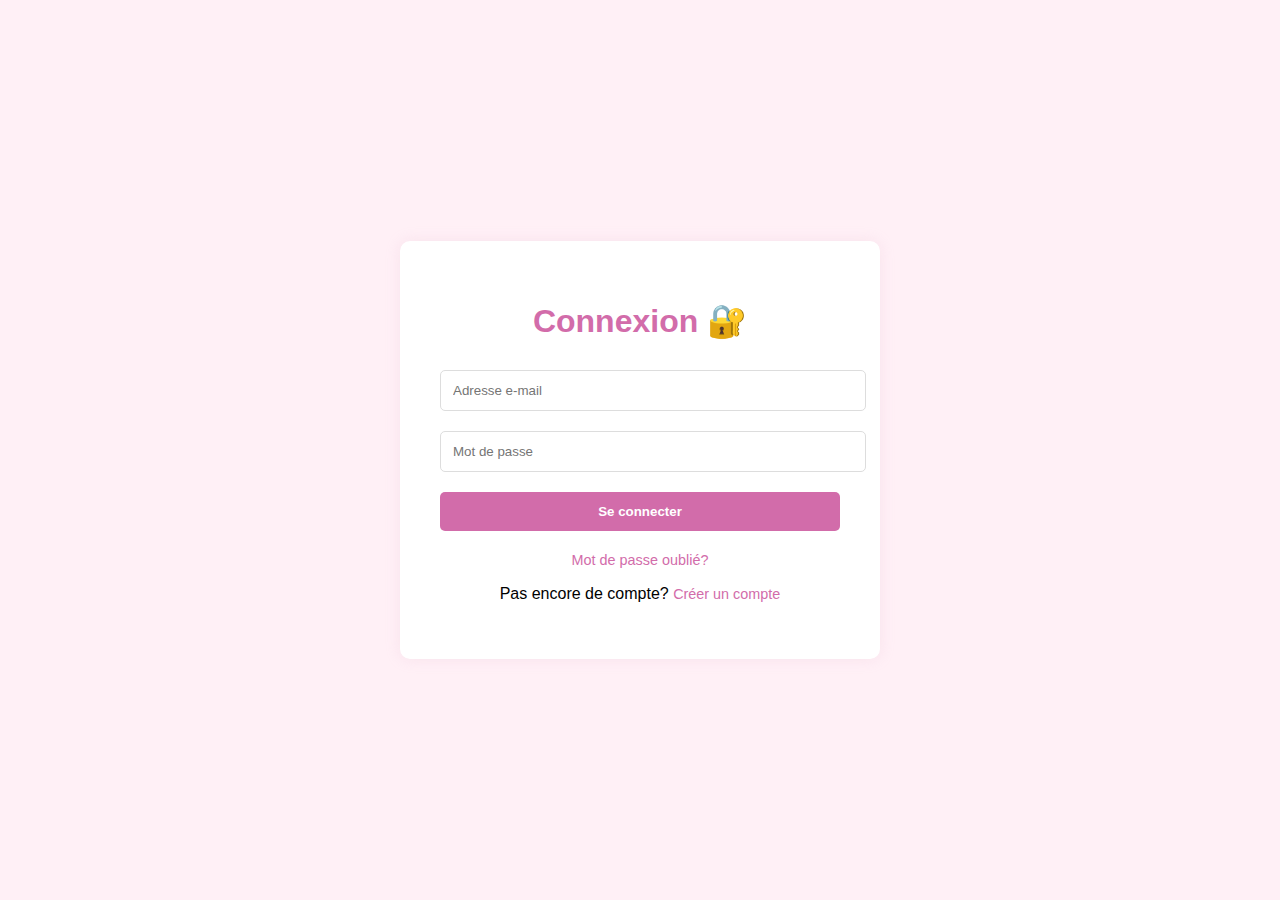
<file: Connexion.html>
<!DOCTYPE html>
<html lang="fr">
<head>
  <meta charset="UTF-8">
  <title>Connexion</title>
  <style>
    body {
      font-family: 'Segoe UI', sans-serif;
      background-color: #fff0f6;
      margin: 0;
      padding: 0;
      display: flex;
      align-items: center;
      justify-content: center;
      height: 100vh;
}

.login-box {
      background-color: #ffffff;
      padding: 40px;
      border-radius: 10px;
      box-shadow: 0 0 15px rgba(220, 170, 200, 0.2);
      width: 100%;
      max-width: 400px;
      text-align: center;
}

    h1 {
      margin-bottom: 30px;
      color: #d26caa;
}

    input[type="email"],
    input[type="password"] {
      width: 100%;
      padding: 12px;
      margin-bottom: 20px;
      border: 1px solid #ddd;
      border-radius: 5px;
}

.login-button {
      background-color: #d26caa;
      color: white;
      padding: 12px;
      border: none;
      border-radius: 5px;
      width: 100%;
      font-weight: bold;
      cursor: pointer;
      transition: background-color 0.3s;
}

.login-button:hover {
      background-color: #c15598;
}

.links {
      margin-top: 20px;
}

.links a {
      color: #d26caa;
      text-decoration: none;
      font-size: 0.9em;
}

.links a:hover {
      text-decoration: underline;
}
  </style>
</head>
<body>
  <div class="login-box">
    <h1>Connexion 🔐</h1>
    <form action="Index.html" method="POST">
      <input type="email" placeholder="Adresse e-mail" required>
      <input type="password" placeholder="Mot de passe" required>
      <button type="submit" class="login-button">Se connecter</button>
    </form>
    <div class="links">
      <p><a href="Mot de passe oublié.html">Mot de passe oublié?</a></p>
      <p>Pas encore de compte? <a href="Inscription.html">Créer un compte</a></p>
    </div>
  </div>
</body>
</html>
</file>
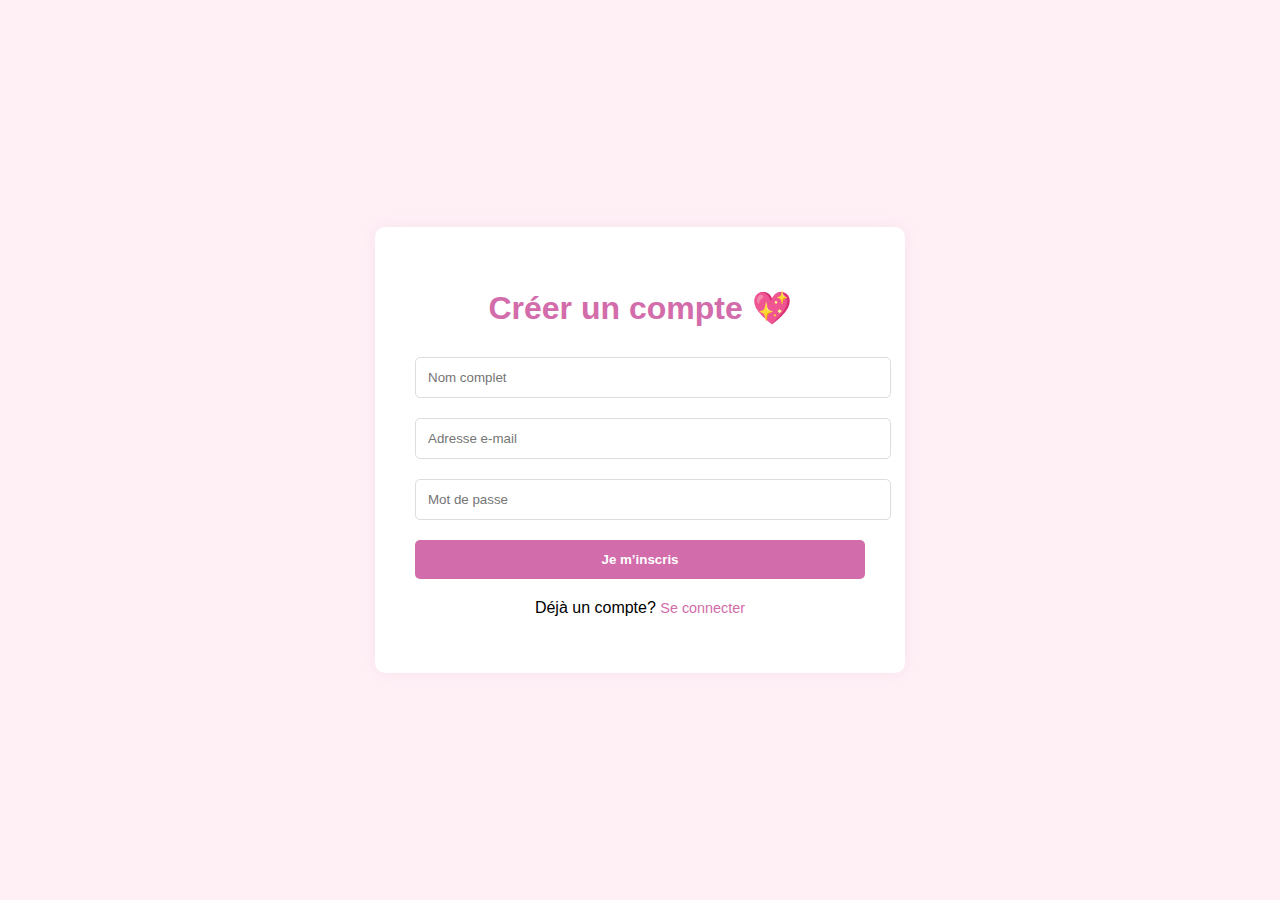
<file: Inscription.html>
<!DOCTYPE html>
<html lang="fr">
<head>
  <meta charset="UTF-8">
  <title>Inscription</title>
  <style>
    body {
      font-family: 'Segoe UI', sans-serif;
      background-color: #fff0f6;
      margin: 0;
      padding: 0;
      display: flex;
      align-items: center;
      justify-content: center;
      height: 100vh;
}

.signup-box {
      background-color: #ffffff;
      padding: 40px;
      border-radius: 10px;
      box-shadow: 0 0 15px rgba(220, 170, 200, 0.2);
      width: 100%;
      max-width: 450px;
      text-align: center;
}

    h1 {
      margin-bottom: 30px;
      color: #d26caa;
}

    input[type="text"],
    input[type="email"],
    input[type="password"] {
      width: 100%;
      padding: 12px;
      margin-bottom: 20px;
      border: 1px solid #ddd;
      border-radius: 5px;
}

.signup-button {
      background-color: #d26caa;
      color: white;
      padding: 12px;
      border: none;
      border-radius: 5px;
      width: 100%;
      font-weight: bold;
      cursor: pointer;
      transition: background-color 0.3s;
}

.signup-button:hover {
      background-color: #c15598;
}

.links {
      margin-top: 20px;
}

.links a {
      color: #d26caa;
      text-decoration: none;
      font-size: 0.9em;
}

.links a:hover {
      text-decoration: underline;
}
  </style>
</head>
<body>
  <div class="signup-box">
    <h1>Créer un compte 💖</h1>
    <form action="Index.html" method="POST">
      <input type="text" placeholder="Nom complet" required>
      <input type="email" placeholder="Adresse e-mail" required>
      <input type="password" placeholder="Mot de passe" required>
      <button type="submit" class="signup-button">Je m’inscris</button>
    </form>
    <div class="links">
      <p>Déjà un compte? <a href="Connexion.html">Se connecter</a></p>
    </div>
  </div>
</body>
</html>
</file>
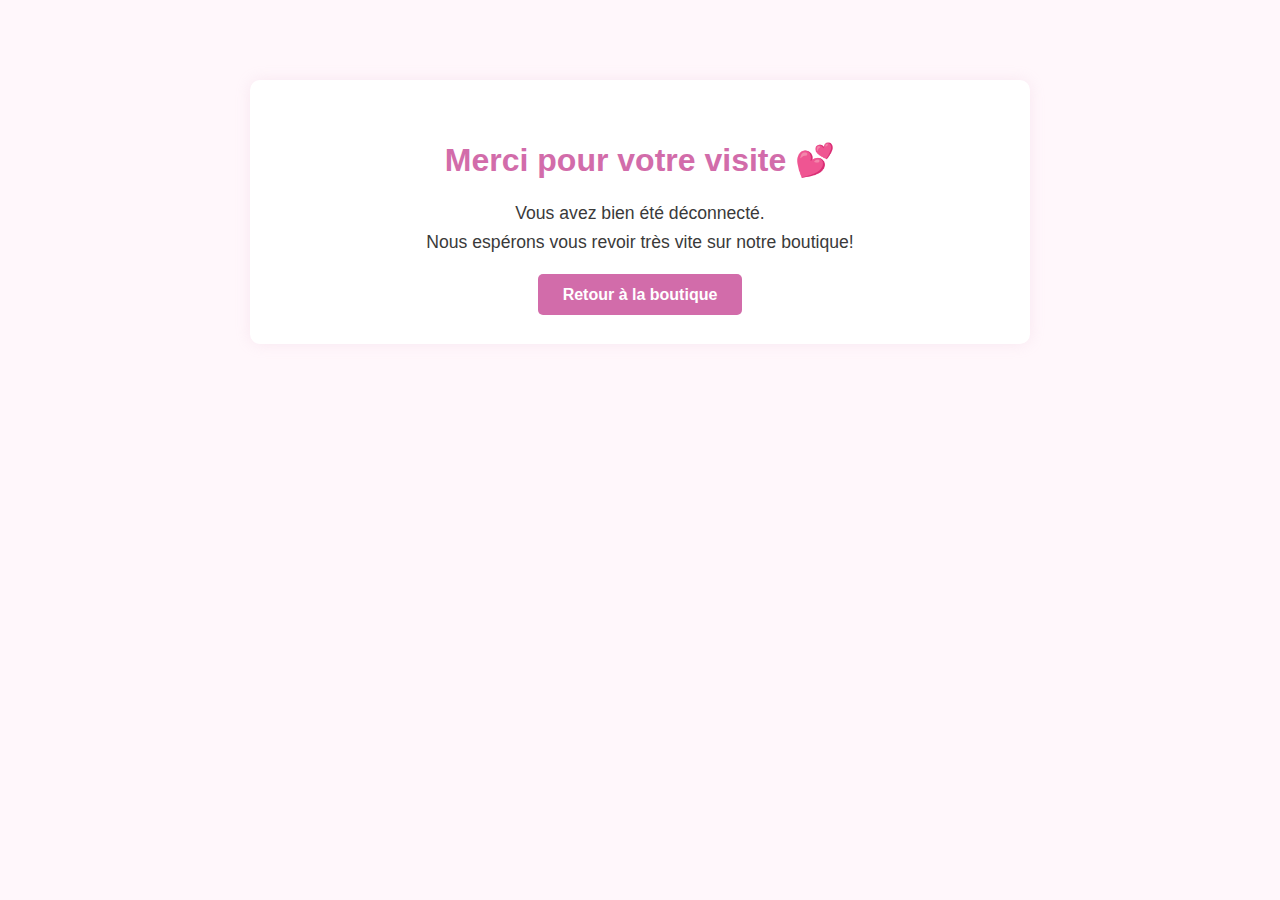
<file: Merci.html>
<!DOCTYPE html>
<html lang="fr">
<head>
  <meta charset="UTF-8">
  <title>Merci pour votre visite</title>
  <style>
    body {
      font-family: 'Segoe UI', sans-serif;
      background-color: #fff7fb;
      color: #3a3a3a;
      margin: 0;
      padding: 0;
}

.container {
      max-width: 700px;
      margin: 80px auto;
      text-align: center;
      padding: 40px;
      background-color: #ffffff;
      border-radius: 10px;
      box-shadow: 0 0 15px rgba(220, 170, 200, 0.2);
}

    h1 {
      color: #d26caa;
      font-size: 2em;
      margin-bottom: 20px;
}

    p {
      font-size: 1.1em;
      line-height: 1.6;
      margin-bottom: 30px;
}

    a.button {
      text-decoration: none;
      background-color: #d26caa;
      color: white;
      padding: 12px 25px;
      border-radius: 5px;
      font-weight: bold;
      transition: background-color 0.3s ease;
}

    a.button:hover {
      background-color: #c15598;
}
  </style>
</head>
<body>
  <div class="container">
    <h1>Merci pour votre visite 💕</h1>
    <p>Vous avez bien été déconnecté.<br>Nous espérons vous revoir très vite sur notre boutique!</p>
    <a href="Index.html" class="button">Retour à la boutique</a>
  </div>
</body>
</html>
</file>
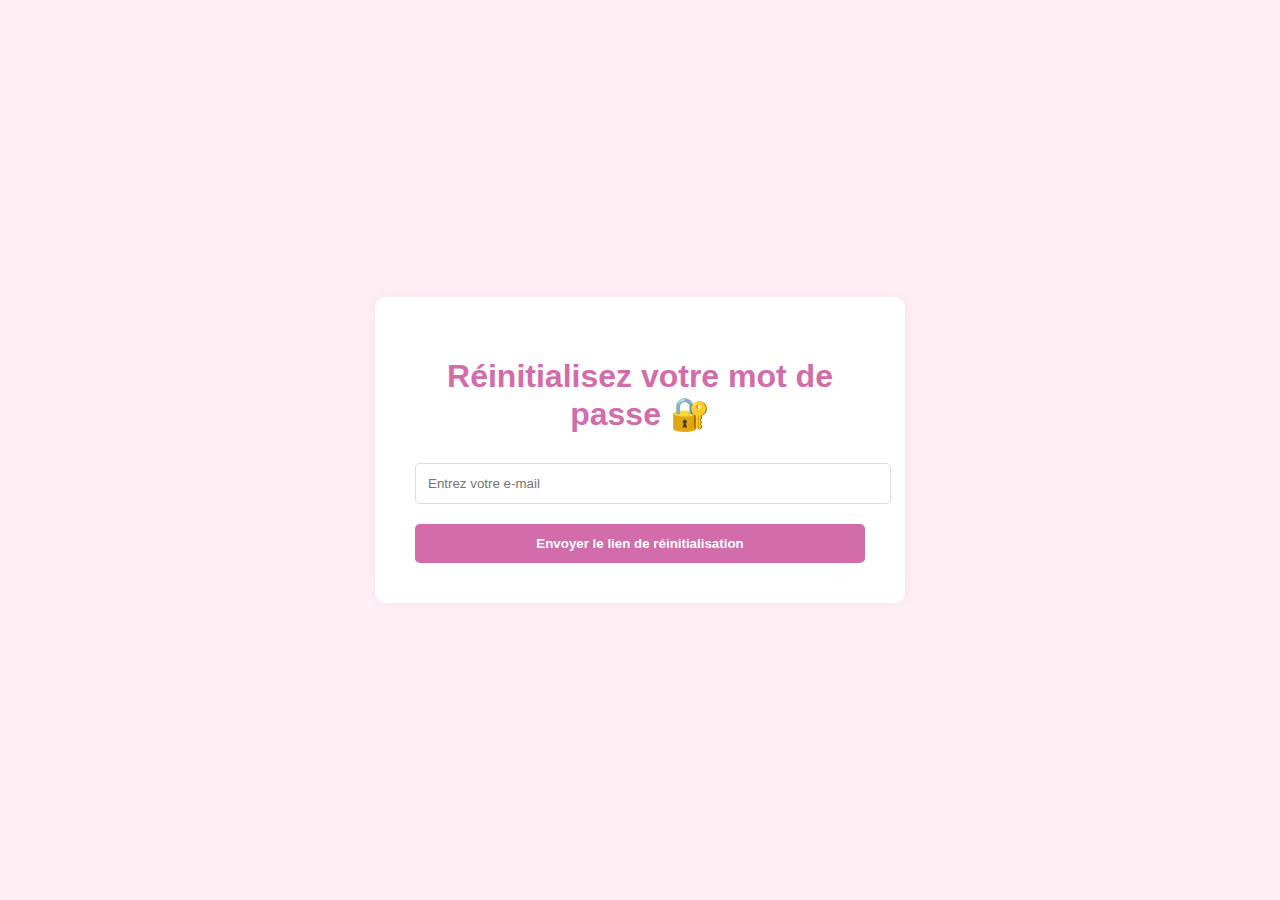
<file: Mot de passe oublié.html>
<!DOCTYPE html>
<html lang="fr">
<head>
  <meta charset="UTF-8">
  <title>Mot de passe oublié</title>
  <style>
    body {
      font-family: 'Segoe UI', sans-serif;
      background-color: #fff0f6;
      margin: 0;
      padding: 0;
      display: flex;
      align-items: center;
      justify-content: center;
      height: 100vh;
}

.reset-box {
      background-color: #ffffff;
      padding: 40px;
      border-radius: 10px;
      box-shadow: 0 0 15px rgba(220, 170, 200, 0.2);
      width: 100%;
      max-width: 450px;
      text-align: center;
}

    h1 {
      margin-bottom: 30px;
      color: #d26caa;
}

    input[type="email"] {
      width: 100%;
      padding: 12px;
      margin-bottom: 20px;
      border: 1px solid #ddd;
      border-radius: 5px;
}

.reset-button {
      background-color: #d26caa;
      color: white;
      padding: 12px;
      border: none;
      border-radius: 5px;
      width: 100%;
      font-weight: bold;
      cursor: pointer;
      transition: background-color 0.3s;
}

.reset-button:hover {
      background-color: #c15598;
}
  </style>
</head>
<body>
  <div class="reset-box">
    <h1>Réinitialisez votre mot de passe 🔐</h1>
    <form action="/reinitialisation-envoyee" method="POST">
      <input type="email" placeholder="Entrez votre e-mail" required>
      <button type="submit" class="reset-button">Envoyer le lien de réinitialisation</button>
    </form>
  </div>
</body>
</html>
</file>
